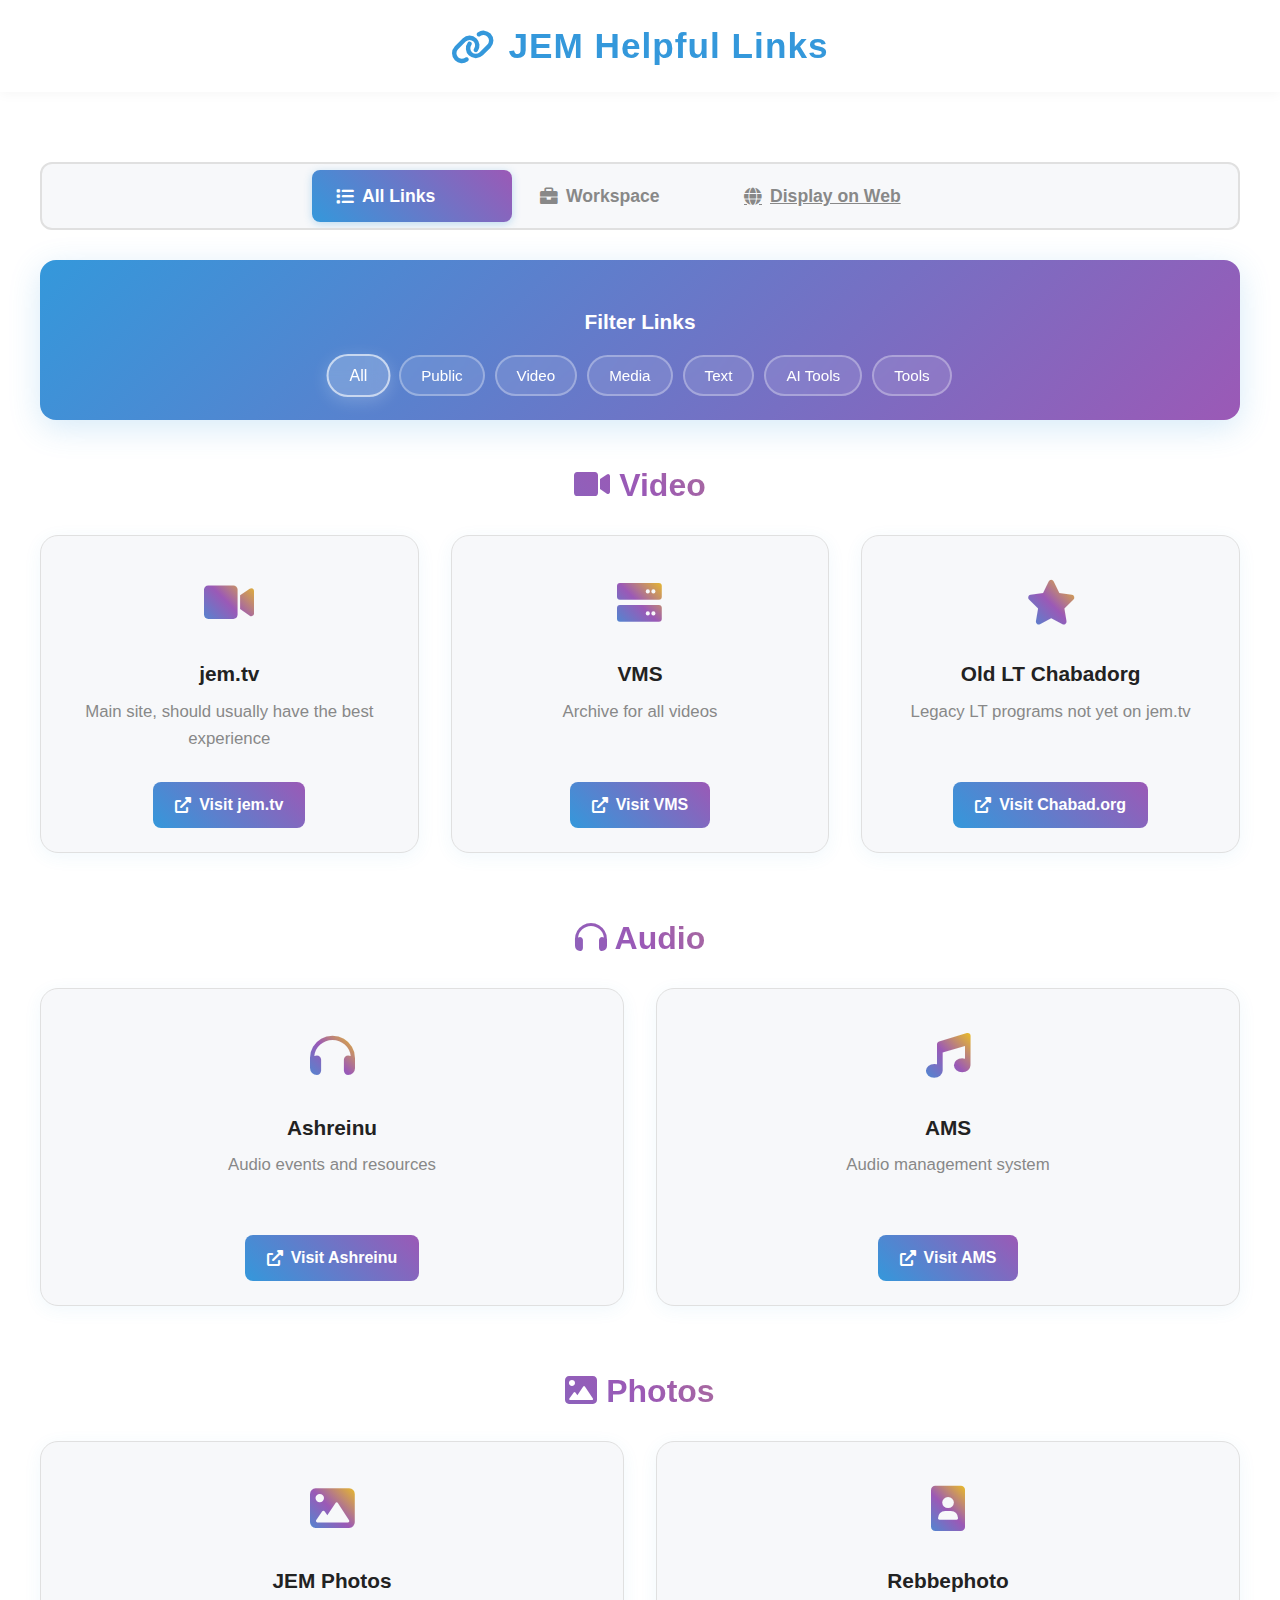
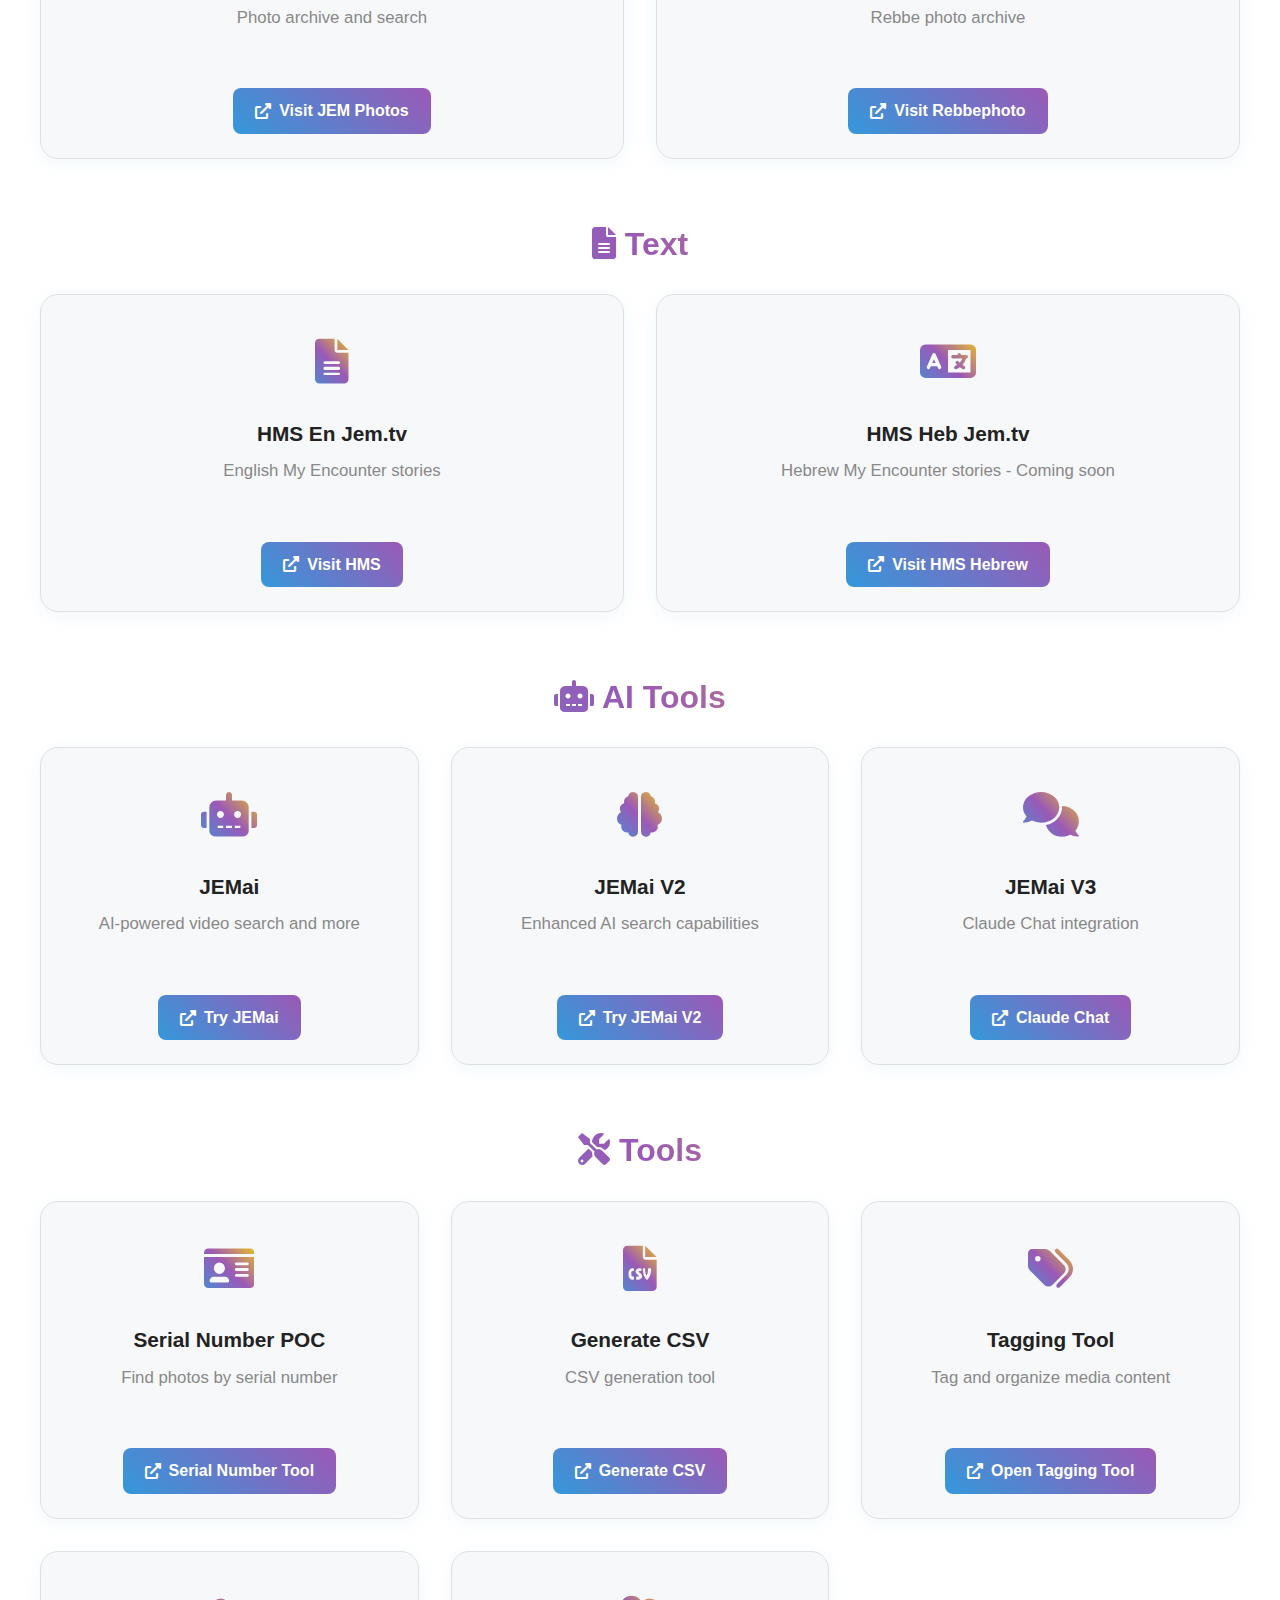
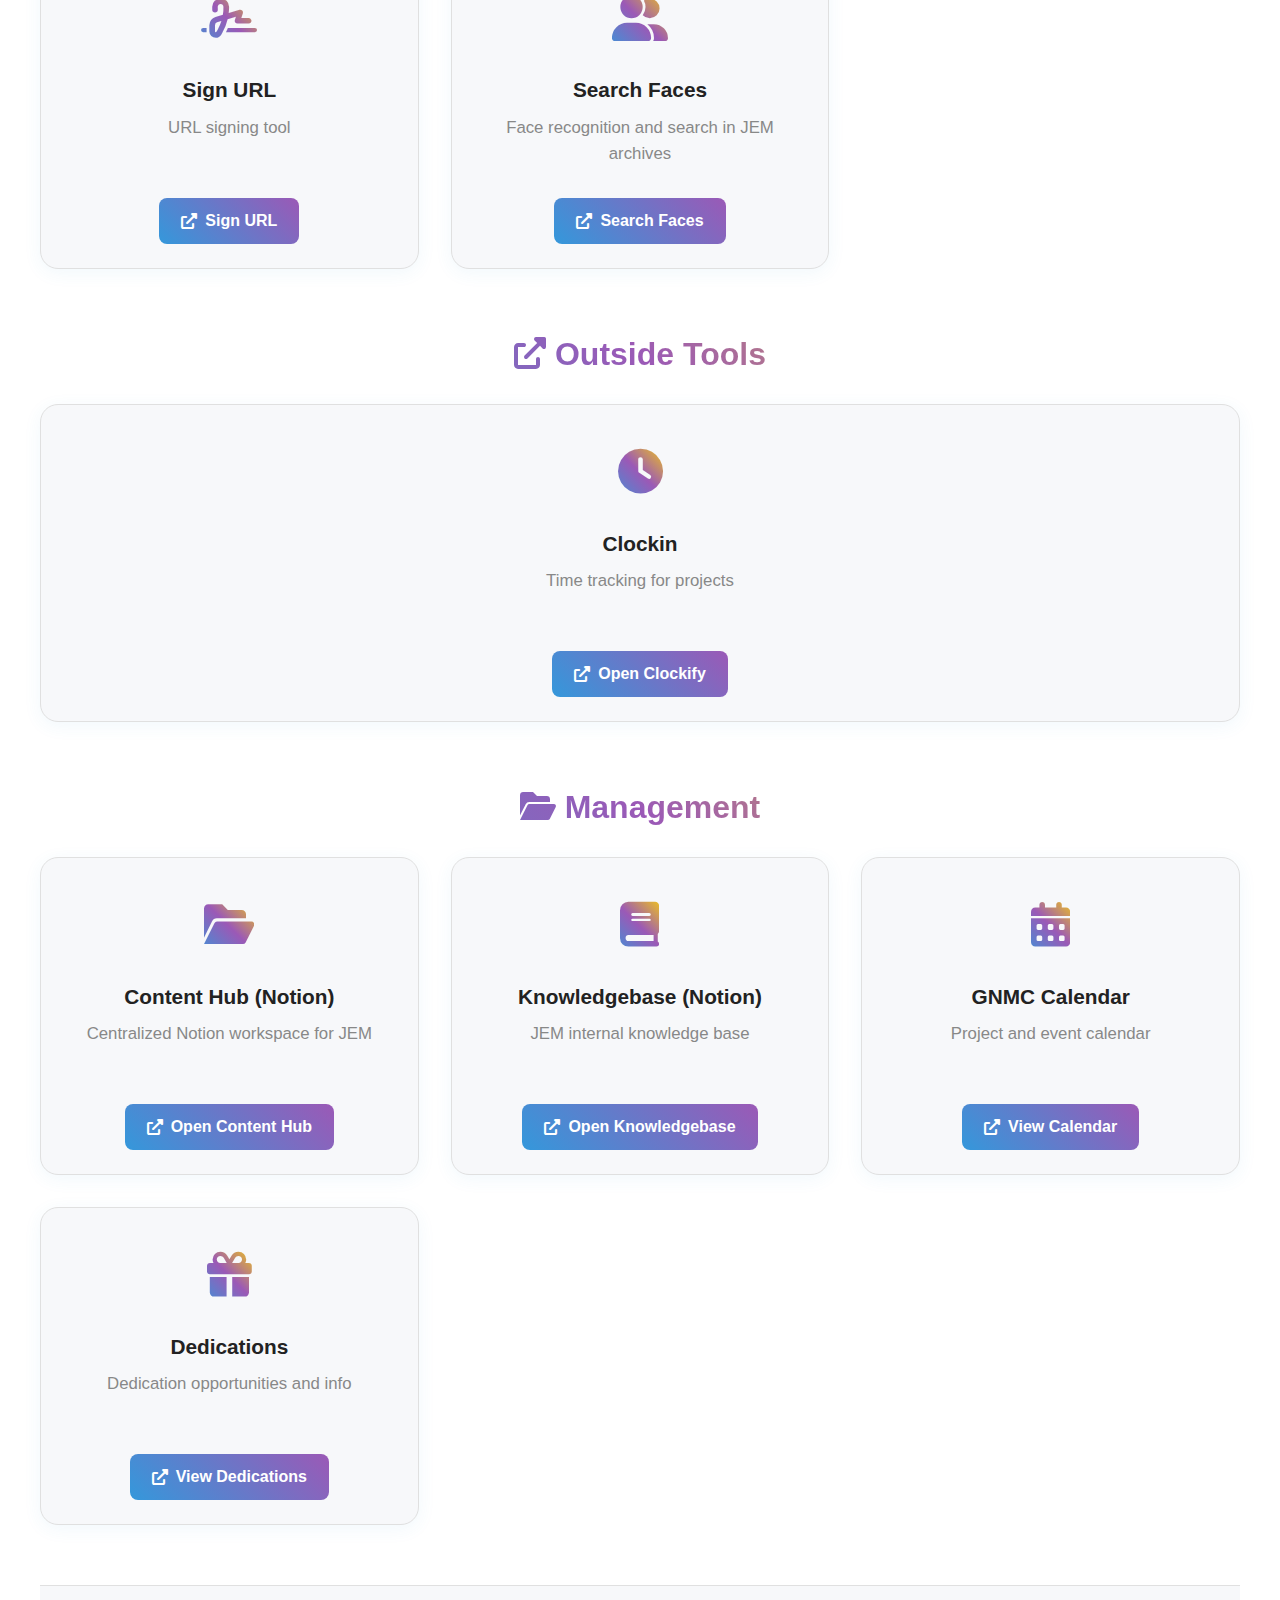
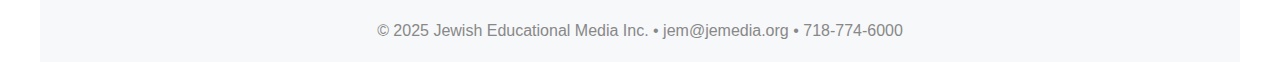
<file: jem.html>
<!DOCTYPE html>
<html lang="en">
<head>
    <meta charset="UTF-8">
    <meta name="viewport" content="width=device-width, initial-scale=1.0">
    <title>JEM Helpful Links</title>
    <link href="https://cdnjs.cloudflare.com/ajax/libs/font-awesome/6.0.0/css/all.min.css" rel="stylesheet">
    <link href="https://fonts.googleapis.com/css2?family=Frank+Ruhl+Libre:wght@400;700&display=swap" rel="stylesheet">
    <style>
        :root {
            --main-bg: #fff;
            --card-bg: #f7f8fa;
            --primary: #3498db;
            --secondary: #9b59b6;
            --accent: #ffd700;
            --text: #222;
            --muted: #888;
            --border: #e0e0e0;
        }
        html { scroll-behavior: smooth; }
        body {
            font-family: 'Arial', sans-serif;
            background: var(--main-bg);
            color: var(--text);
            line-height: 1.6;
            min-height: 100vh;
            text-align: center;
            margin: 0;
        }
        .navbar {
            background: #fff;
            box-shadow: 0 2px 12px rgba(0,0,0,0.04);
            padding: 18px 0;
            position: sticky;
            top: 0;
            z-index: 10;
        }
        .nav-title {
            font-size: 2.2rem;
            font-weight: bold;
            color: var(--primary);
            letter-spacing: 1px;
            display: flex;
            align-items: center;
            justify-content: center;
            gap: 12px;
        }
        .container {
            max-width: 1200px;
            margin: 0 auto;
            padding: 40px 16px 0 16px;
        }
        .main-tabs {
            display: flex;
            justify-content: center;
            gap: 4px;
            margin: 30px 0;
            border-radius: 12px;
            overflow: hidden;
            background: var(--card-bg);
            padding: 6px;
            border: 2px solid var(--border);
        }
        .main-tab {
            flex: 1;
            max-width: 200px;
            padding: 12px 24px;
            background: transparent;
            border: none;
            cursor: pointer;
            font-size: 1.1rem;
            font-weight: 600;
            color: var(--muted);
            transition: all 0.3s ease;
            border-radius: 8px;
            display: flex;
            align-items: center;
            gap: 8px;
        }
        .main-tab.active {
            background: linear-gradient(45deg, var(--primary), var(--secondary));
            color: white;
            box-shadow: 0 2px 8px rgba(52, 152, 219, 0.3);
        }
        .main-tab:hover:not(.active) {
            background: rgba(52, 152, 219, 0.1);
            color: var(--primary);
        }
        .filter-section {
            margin: 30px 0;
            padding: 24px;
            background: linear-gradient(135deg, var(--primary), var(--secondary));
            border-radius: 16px;
            box-shadow: 0 8px 32px rgba(52, 152, 219, 0.2);
        }
        .filter-title {
            color: white;
            font-size: 1.3rem;
            margin-bottom: 16px;
            font-weight: 600;
        }
        .filter-buttons {
            display: flex;
            gap: 10px;
            justify-content: center;
            flex-wrap: wrap;
        }
        .filter-btn {
            padding: 10px 20px;
            border: 2px solid rgba(255,255,255,0.3);
            background: rgba(255,255,255,0.1);
            color: white;
            border-radius: 25px;
            cursor: pointer;
            transition: all 0.3s ease;
            font-weight: 500;
            font-size: 0.95rem;
            backdrop-filter: blur(10px);
        }
        .filter-btn.active {
            background: rgba(255,255,255,0.2);
            border-color: rgba(255,255,255,0.6);
            transform: scale(1.05);
            box-shadow: 0 4px 16px rgba(255,255,255,0.2);
        }
        .filter-btn:hover {
            background: rgba(255,255,255,0.2);
            border-color: rgba(255,255,255,0.5);
            transform: translateY(-2px);
        }
        .workspace-section {
            margin: 30px 0;
            padding: 32px;
            background: linear-gradient(135deg, var(--secondary), var(--primary));
            border-radius: 16px;
            color: white;
            box-shadow: 0 8px 32px rgba(155, 89, 182, 0.2);
            text-align: left;
        }
        .workspace-header {
            display: flex;
            justify-content: space-between;
            align-items: center;
            margin-bottom: 24px;
            flex-wrap: wrap;
            gap: 16px;
        }
        .workspace-title {
            font-size: 1.8rem;
            color: white;
            font-weight: 600;
            margin: 0;
        }
        .workspace-dashboard .links-grid {
            margin-bottom: 30px;
        }
        .workspace-dashboard .section-title {
            color: white;
            -webkit-text-fill-color: white;
            text-align: center;
        }
        .draggable-section {
            cursor: move;
            position: relative;
        }
        .draggable-section.dragging {
            opacity: 0.5;
            transform: scale(0.98);
        }
        .link-card.draggable {
            cursor: move;
        }
        .link-card.dragging {
            opacity: 0.5;
            transform: scale(0.98);
        }
        .drag-note {
            font-size: 0.9rem;
            color: var(--muted);
            text-align: center;
            margin-bottom: 16px;
        }
        .modal {
            display: none;
            position: fixed;
            z-index: 20;
            left: 0;
            top: 0;
            width: 100%;
            height: 100%;
            overflow: auto;
            background-color: rgba(0,0,0,0.6);
            backdrop-filter: blur(5px);
        }
        .modal-content {
            background-color: #fefefe;
            margin: 10% auto;
            padding: 24px;
            border: 1px solid #888;
            width: 80%;
            max-width: 500px;
            border-radius: 12px;
            position: relative;
            color: var(--text);
        }
        .close-btn {
            color: #aaa;
            position: absolute;
            top: 10px;
            right: 20px;
            font-size: 28px;
            font-weight: bold;
            cursor: pointer;
        }
        .close-btn:hover, .close-btn:focus { color: black; }
        #sectionCheckboxes, #newProjectForm {
            display: grid;
            grid-template-columns: 1fr;
            gap: 16px;
            margin: 20px 0;
        }
        #sectionCheckboxes label, #newProjectForm label {
            display: flex;
            flex-direction: column;
            gap: 8px;
            font-size: 1rem;
        }
        #newProjectForm select[multiple] {
            height: 100px;
        }
        #newProjectForm input, #newProjectForm select {
            padding: 8px;
            border: 1px solid var(--border);
            border-radius: 4px;
            font-size: 1rem;
        }
        #saveDashboardBtn, #saveProjectBtn, #exportProjectsBtn {
            margin-top: 10px;
            display: block;
            margin-left: auto;
            margin-right: auto;
        }
        .content-area { display: none; }
        .content-area.active { display: block; }
        .section-title {
            font-size: 2rem;
            margin: 40px 0 24px 0;
            background: linear-gradient(45deg, var(--primary), var(--secondary), var(--accent));
            -webkit-background-clip: text;
            -webkit-text-fill-color: transparent;
            background-clip: text;
        }
        .section-title.hidden, .links-grid.hidden { display: none; }
        .links-grid {
            display: grid;
            grid-template-columns: repeat(auto-fit, minmax(340px, 1fr));
            gap: 32px;
            margin-bottom: 60px;
        }
        .link-card {
            background: var(--card-bg);
            border-radius: 18px;
            box-shadow: 0 4px 18px rgba(52, 152, 219, 0.07);
            border: 1.5px solid var(--border);
            padding: 32px 24px 24px 24px;
            display: flex;
            flex-direction: column;
            align-items: center;
            transition: all 0.3s;
            min-height: 260px;
            text-align: center;
        }
        .link-card:hover {
            box-shadow: 0 8px 32px rgba(52, 152, 219, 0.13);
            border-color: var(--primary);
            transform: translateY(-4px) scale(1.01);
        }
        .link-card.hidden { display: none; }
        .link-icon {
            font-size: 2.8rem;
            margin-bottom: 18px;
            color: var(--primary);
            background: linear-gradient(45deg, var(--primary), var(--secondary), var(--accent));
            -webkit-background-clip: text;
            -webkit-text-fill-color: transparent;
            background-clip: text;
        }
        .link-title {
            font-size: 1.3rem;
            font-weight: bold;
            margin-bottom: 8px;
            color: var(--text);
        }
        .link-desc {
            color: var(--muted);
            font-size: 1.05rem;
            margin-bottom: 18px;
            min-height: 40px;
        }
        .link-btn {
            display: inline-flex;
            align-items: center;
            gap: 8px;
            padding: 10px 22px;
            background: linear-gradient(45deg, var(--primary), var(--secondary));
            color: #fff;
            text-decoration: none;
            border-radius: 8px;
            font-weight: bold;
            font-size: 1rem;
            transition: all 0.3s;
            margin-top: auto;
            border: none;
            cursor: pointer;
        }
        .link-btn:hover {
            background: linear-gradient(45deg, var(--secondary), var(--primary));
            transform: translateY(-2px) scale(1.04);
        }
        .footer {
            background: var(--card-bg);
            color: var(--muted);
            font-size: 1rem;
            padding: 32px 0 18px 0;
            border-top: 1px solid var(--border);
            margin-top: 60px;
        }
        @media (max-width: 600px) {
            .container { padding: 20px 4px 0 4px; }
            .section-title { font-size: 1.3rem; }
            .nav-title { font-size: 1.2rem; }
            .link-card { padding: 18px 8px 16px 8px; }
            .filter-buttons { gap: 8px; }
            .filter-btn { padding: 8px 12px; font-size: 0.9rem; }
            .main-tabs { flex-direction: column; gap: 8px; }
            .main-tab { max-width: none; }
        }
    </style>
</head>
<body>
    <nav class="navbar">
        <div class="nav-title">
            <i class="fas fa-link"></i>
            JEM Helpful Links
        </div>
    </nav>
    <div class="container">
        <div class="main-tabs">
            <button class="main-tab active" onclick="switchMainTab('all')"><i class="fas fa-list"></i> All Links</button>
            <button class="main-tab" onclick="switchMainTab('workspace')"><i class="fas fa-briefcase"></i> Workspace</button>
            <a class="main-tab" href="?filter=public" target="_blank" rel="noopener"><i class="fas fa-globe"></i> Display on Web</a>
        </div>
        <div id="allContent" class="content-area active">
            <div class="filter-section">
                <h3 class="filter-title">Filter Links</h3>
                <div class="filter-buttons">
                    <button class="filter-btn active" onclick="filterLinks('all')">All</button>
                    <button class="filter-btn" onclick="filterLinks('public')">Public</button>
                    <button class="filter-btn" onclick="filterLinks('video')">Video</button>
                    <button class="filter-btn" onclick="filterLinks('media')">Media</button>
                    <button class="filter-btn" onclick="filterLinks('text')">Text</button>
                    <button class="filter-btn" onclick="filterLinks('ai')">AI Tools</button>
                    <button class="filter-btn" onclick="filterLinks('tools')">Tools</button>
                </div>
            </div>
            <h2 class="section-title" data-section-id="video"><i class="fas fa-video"></i> Video</h2>
            <div class="links-grid" data-section-id="video">
                <div class="link-card draggable" data-category="public video">
                    <div class="link-icon"><i class="fas fa-video"></i></div>
                    <div class="link-title">jem.tv</div>
                    <div class="link-desc">Main site, should usually have the best experience</div>
                    <a class="link-btn" href="https://videos.jem.tv" target="_blank" rel="noopener">
                        <i class="fas fa-external-link-alt"></i> Visit jem.tv
                    </a>
                </div>
                <div class="link-card draggable" data-category="server video">
                    <div class="link-icon"><i class="fas fa-server"></i></div>
                    <div class="link-title">VMS</div>
                    <div class="link-desc">Archive for all videos</div>
                    <a class="link-btn" href="https://vms.jemedia.com" target="_blank" rel="noopener">
                        <i class="fas fa-external-link-alt"></i> Visit VMS
                    </a>
                </div>
                <div class="link-card draggable" data-category="public video">
                    <div class="link-icon"><i class="fas fa-star"></i></div>
                    <div class="link-title">Old LT Chabadorg</div>
                    <div class="link-desc">Legacy LT programs not yet on jem.tv</div>
                    <a class="link-btn" href="https://chabad.org/lt" target="_blank" rel="noopener">
                        <i class="fas fa-external-link-alt"></i> Visit Chabad.org
                    </a>
                </div>
            </div>
            <h2 class="section-title" data-section-id="audio"><i class="fas fa-headphones"></i> Audio</h2>
            <div class="links-grid" data-section-id="audio">
                <div class="link-card draggable" data-category="public media audio">
                    <div class="link-icon"><i class="fas fa-headphones"></i></div>
                    <div class="link-title">Ashreinu</div>
                    <div class="link-desc">Audio events and resources</div>
                    <a class="link-btn" href="https://ashreinu.app/events" target="_blank" rel="noopener">
                        <i class="fas fa-external-link-alt"></i> Visit Ashreinu
                    </a>
                </div>
                <div class="link-card draggable" data-category="server media audio">
                    <div class="link-icon"><i class="fas fa-music"></i></div>
                    <div class="link-title">AMS</div>
                    <div class="link-desc">Audio management system</div>
                    <a class="link-btn" href="https://ams.office.jemedia.org" target="_blank" rel="noopener">
                        <i class="fas fa-external-link-alt"></i> Visit AMS
                    </a>
                </div>
            </div>
            <h2 class="section-title" data-section-id="photo"><i class="fas fa-image"></i> Photos</h2>
            <div class="links-grid" data-section-id="photo">
                <div class="link-card draggable" data-category="public media photo">
                    <div class="link-icon"><i class="fas fa-image"></i></div>
                    <div class="link-title">JEM Photos</div>
                    <div class="link-desc">Photo archive and search</div>
                    <a class="link-btn" href="https://photos.jemedia.org" target="_blank" rel="noopener">
                        <i class="fas fa-external-link-alt"></i> Visit JEM Photos
                    </a>
                </div>
                <div class="link-card draggable" data-category="server media photo">
                    <div class="link-icon"><i class="fas fa-portrait"></i></div>
                    <div class="link-title">Rebbephoto</div>
                    <div class="link-desc">Rebbe photo archive</div>
                    <a class="link-btn" href="https://remote.rebbephoto.com" target="_blank" rel="noopener">
                        <i class="fas fa-external-link-alt"></i> Visit Rebbephoto
                    </a>
                </div>
            </div>
            <h2 class="section-title" data-section-id="text"><i class="fas fa-file-alt"></i> Text</h2>
            <div class="links-grid" data-section-id="text">
                <div class="link-card draggable" data-category="public text">
                    <div class="link-icon"><i class="fas fa-file-alt"></i></div>
                    <div class="link-title">HMS En Jem.tv</div>
                    <div class="link-desc">English My Encounter stories</div>
                    <a class="link-btn" href="https://videos.jem.tv/hms" target="_blank" rel="noopener">
                        <i class="fas fa-external-link-alt"></i> Visit HMS
                    </a>
                </div>
                <div class="link-card draggable" data-category="public text">
                    <div class="link-icon"><i class="fas fa-language"></i></div>
                    <div class="link-title">HMS Heb Jem.tv</div>
                    <div class="link-desc">Hebrew My Encounter stories - Coming soon</div>
                    <a class="link-btn" href="https://videos.jem.tv/hms/he" target="_blank" rel="noopener">
                        <i class="fas fa-external-link-alt"></i> Visit HMS Hebrew
                    </a>
                </div>
            </div>
            <h2 class="section-title" data-section-id="ai"><i class="fas fa-robot"></i> AI Tools</h2>
            <div class="links-grid" data-section-id="ai">
                <div class="link-card draggable" data-category="public ai">
                    <div class="link-icon"><i class="fas fa-robot"></i></div>
                    <div class="link-title">JEMai</div>
                    <div class="link-desc">AI-powered video search and more</div>
                    <a class="link-btn" href="https://videos.jem.tv/jemai" target="_blank" rel="noopener">
                        <i class="fas fa-external-link-alt"></i> Try JEMai
                    </a>
                </div>
                <div class="link-card draggable" data-category="public ai">
                    <div class="link-icon"><i class="fas fa-brain"></i></div>
                    <div class="link-title">JEMai V2</div>
                    <div class="link-desc">Enhanced AI search capabilities</div>
                    <a class="link-btn" href="https://videos.jem.tv/jemai?version=2" target="_blank" rel="noopener">
                        <i class="fas fa-external-link-alt"></i> Try JEMai V2
                    </a>
                </div>
                <div class="link-card draggable" data-category="public ai">
                    <div class="link-icon"><i class="fas fa-comments"></i></div>
                    <div class="link-title">JEMai V3</div>
                    <div class="link-desc">Claude Chat integration</div>
                    <a class="link-btn" href="https://claude.ai" target="_blank" rel="noopener">
                        <i class="fas fa-external-link-alt"></i> Claude Chat
                    </a>
                </div>
            </div>
            <h2 class="section-title" data-section-id="tools"><i class="fas fa-tools"></i> Tools</h2>
            <div class="links-grid" data-section-id="tools">
                <div class="link-card draggable" data-category="public tools">
                    <div class="link-icon"><i class="fas fa-id-card"></i></div>
                    <div class="link-title">Serial Number POC</div>
                    <div class="link-desc">Find photos by serial number</div>
                    <a class="link-btn" href="https://rebbephoto.com/serial-number-poc" target="_blank" rel="noopener">
                        <i class="fas fa-external-link-alt"></i> Serial Number Tool
                    </a>
                </div>
                <div class="link-card draggable" data-category="public tools">
                    <div class="link-icon"><i class="fas fa-file-csv"></i></div>
                    <div class="link-title">Generate CSV</div>
                    <div class="link-desc">CSV generation tool</div>
                    <a class="link-btn" href="https://jemcentral.org/test/jsonCsv.html" target="_blank" rel="noopener">
                        <i class="fas fa-external-link-alt"></i> Generate CSV
                    </a>
                </div>
                <div class="link-card draggable" data-category="public tools">
                    <div class="link-icon"><i class="fas fa-tags"></i></div>
                    <div class="link-title">Tagging Tool</div>
                    <div class="link-desc">Tag and organize media content</div>
                    <a class="link-btn" href="https://jem-tagging.web.app" target="_blank" rel="noopener">
                        <i class="fas fa-external-link-alt"></i> Open Tagging Tool
                    </a>
                </div>
                <div class="link-card draggable" data-category="server tools">
                    <div class="link-icon"><i class="fas fa-signature"></i></div>
                    <div class="link-title">Sign URL</div>
                    <div class="link-desc">URL signing tool</div>
                    <a class="link-btn" href="https://ccdb-admin-prod.firebaseapp.com/sign-url" target="_blank" rel="noopener">
                        <i class="fas fa-external-link-alt"></i> Sign URL
                    </a>
                </div>
                <div class="link-card draggable" data-category="server media tools">
                    <div class="link-icon"><i class="fas fa-user-friends"></i></div>
                    <div class="link-title">Search Faces</div>
                    <div class="link-desc">Face recognition and search in JEM archives</div>
                    <a class="link-btn" href="https://ccdb.jemedia.com/migration/face-recognition/search" target="_blank" rel="noopener">
                        <i class="fas fa-external-link-alt"></i> Search Faces
                    </a>
                </div>
            </div>
            <h2 class="section-title" data-section-id="outside"><i class="fas fa-external-link-alt"></i> Outside Tools</h2>
            <div class="links-grid" data-section-id="outside">
                <div class="link-card draggable" data-category="public outside">
                    <div class="link-icon"><i class="fas fa-clock"></i></div>
                    <div class="link-title">Clockin</div>
                    <div class="link-desc">Time tracking for projects</div>
                    <a class="link-btn" href="https://app.clockify.me" target="_blank" rel="noopener">
                        <i class="fas fa-external-link-alt"></i> Open Clockify
                    </a>
                </div>
            </div>
            <h2 class="section-title" data-section-id="management"><i class="fas fa-folder-open"></i> Management</h2>
            <div class="links-grid" data-section-id="management">
                <div class="link-card draggable" data-category="server management">
                    <div class="link-icon"><i class="fas fa-folder-open"></i></div>
                    <div class="link-title">Content Hub (Notion)</div>
                    <div class="link-desc">Centralized Notion workspace for JEM</div>
                    <a class="link-btn" href="https://www.notion.so/jemedia/c027df7ff28443da92c14155172553e2?v=44b085f32e784854b6f02ac8bb0f7720&pvs=13" target="_blank" rel="noopener">
                        <i class="fas fa-external-link-alt"></i> Open Content Hub
                    </a>
                </div>
                <div class="link-card draggable" data-category="server management">
                    <div class="link-icon"><i class="fas fa-book"></i></div>
                    <div class="link-title">Knowledgebase (Notion)</div>
                    <div class="link-desc">JEM internal knowledge base</div>
                    <a class="link-btn" href="https://www.notion.so/jemedia/Knowledge-Base-d6ae2f07c1214a5e873f57357505e45c" target="_blank" rel="noopener">
                        <i class="fas fa-external-link-alt"></i> Open Knowledgebase
                    </a>
                </div>
                <div class="link-card draggable" data-category="server management">
                    <div class="link-icon"><i class="fas fa-calendar-alt"></i></div>
                    <div class="link-title">GNMC Calendar</div>
                    <div class="link-desc">Project and event calendar</div>
                    <a class="link-btn" href="https://gnmc.office.jemedia.org/calendar" target="_blank" rel="noopener">
                        <i class="fas fa-external-link-alt"></i> View Calendar
                    </a>
                </div>
                <div class="link-card draggable" data-category="public management">
                    <div class="link-icon"><i class="fas fa-gift"></i></div>
                    <div class="link-title">Dedications</div>
                    <div class="link-desc">Dedication opportunities and info</div>
                    <a class="link-btn" href="https://dedication.jemedia.org/category/gnmc" target="_blank" rel="noopener">
                        <i class="fas fa-external-link-alt"></i> View Dedications
                    </a>
                </div>
            </div>
            <h2 class="section-title" data-section-id="projects"><i class="fas fa-project-diagram"></i> Projects</h2>
            <div class="links-grid" data-section-id="projects"></div>
        </div>
        <div id="workspaceContent" class="content-area">
            <div class="workspace-section">
                <div class="workspace-header">
                    <h3 class="workspace-title">Workspace</h3>
                    <div>
                        <button id="manageDashboardBtn" class="link-btn">
                            <i class="fas fa-cog"></i> Manage Sections
                        </button>
                        <button id="addProjectBtn" class="link-btn">
                            <i class="fas fa-plus"></i> Add Project
                        </button>
                        <button id="exportProjectsBtn" class="link-btn">
                            <i class="fas fa-file-export"></i> Export Projects
                        </button>
                    </div>
                </div>
                <p class="drag-note">Drag sections or individual cards to reorder</p>
                <div id="workspaceDashboardContainer" class="workspace-dashboard"></div>
            </div>
        </div>
        <div class="footer">
            © 2025 Jewish Educational Media Inc. • jem@jemedia.org • 718-774-6000
        </div>
    </div>
    <div id="manageModal" class="modal">
        <div class="modal-content">
            <span class="close-btn">×</span>
            <h4>Select sections for your workspace</h4>
            <div id="sectionCheckboxes"></div>
            <button id="saveDashboardBtn" class="link-btn">Save Preferences</button>
        </div>
    </div>
    <div id="projectModal" class="modal">
        <div class="modal-content">
            <span class="close-btn">×</span>
            <h4>Add New Project</h4>
            <div id="newProjectForm">
                <label>
                    Project Title
                    <input type="text" id="projectTitle" required>
                </label>
                <label>
                    Project Links
                    <select id="projectLinks" multiple>
                        <!-- Populated dynamically -->
                    </select>
                </label>
                <label>
                    Description
                    <input type="text" id="projectDesc">
                </label>
                <label>
                    Icon
                    <select id="projectIcon">
                        <option value="fa-project-diagram">Project Diagram</option>
                        <option value="fa-folder">Folder</option>
                        <option value="fa-file">File</option>
                        <option value="fa-link">Link</option>
                    </select>
                </label>
            </div>
            <button id="saveProjectBtn" class="link-btn">Save Project</button>
        </div>
    </div>
    <script>
        const ALL_LINKS = [
            { title: 'jem.tv', url: 'https://videos.jem.tv', icon: 'fa-video', category: 'public video' },
            { title: 'VMS', url: 'https://vms.jemedia.com', icon: 'fa-server', category: 'server video' },
            { title: 'Old LT Chabadorg', url: 'https://chabad.org/lt', icon: 'fa-star', category: 'public video' },
            { title: 'Ashreinu', url: 'https://ashreinu.app/events', icon: 'fa-headphones', category: 'public media audio' },
            { title: 'AMS', url: 'https://ams.office.jemedia.org', icon: 'fa-music', category: 'server media audio' },
            { title: 'JEM Photos', url: 'https://photos.jemedia.org', icon: 'fa-image', category: 'public media photo' },
            { title: 'Rebbephoto', url: 'https://remote.rebbephoto.com', icon: 'fa-portrait', category: 'server media photo' },
            { title: 'HMS En Jem.tv', url: 'https://videos.jem.tv/hms', icon: 'fa-file-alt', category: 'public text' },
            { title: 'HMS Heb Jem.tv', url: 'https://videos.jem.tv/hms/he', icon: 'fa-language', category: 'public text' },
            { title: 'JEMai', url: 'https://videos.jem.tv/jemai', icon: 'fa-robot', category: 'public ai' },
            { title: 'JEMai V2', url: 'https://videos.jem.tv/jemai?version=2', icon: 'fa-brain', category: 'public ai' },
            { title: 'JEMai V3', url: 'https://claude.ai', icon: 'fa-comments', category: 'public ai' },
            { title: 'Serial Number POC', url: 'https://rebbephoto.com/serial-number-poc', icon: 'fa-id-card', category: 'public tools' },
            { title: 'Generate CSV', url: 'https://jemcentral.org/test/jsonCsv.html', icon: 'fa-file-csv', category: 'public tools' },
            { title: 'Tagging Tool', url: 'https://jem-tagging.web.app', icon: 'fa-tags', category: 'public tools' },
            { title: 'Sign URL', url: 'https://ccdb-admin-prod.firebaseapp.com/sign-url', icon: 'fa-signature', category: 'server tools' },
            { title: 'Search Faces', url: 'https://ccdb.jemedia.com/migration/face-recognition/search', icon: 'fa-user-friends', category: 'server media tools' },
            { title: 'Clockin', url: 'https://app.clockify.me', icon: 'fa-clock', category: 'public outside' },
            { title: 'Content Hub (Notion)', url: 'https://www.notion.so/jemedia/c027df7ff28443da92c14155172553e2?v=44b085f32e784854b6f02ac8bb0f7720&pvs=13', icon: 'fa-folder-open', category: 'server management' },
            { title: 'Knowledgebase (Notion)', url: 'https://www.notion.so/jemedia/Knowledge-Base-d6ae2f07c1214a5e873f57357505e45c', icon: 'fa-book', category: 'server management' },
            { title: 'GNMC Calendar', url: 'https://gnmc.office.jemedia.org/calendar', icon: 'fa-calendar-alt', category: 'server management' },
            { title: 'Dedications', url: 'https://dedication.jemedia.org/category/gnmc', icon: 'fa-gift', category: 'public management' }
        ];

        document.addEventListener('DOMContentLoaded', () => {
            initWorkspaceDashboard();
            const urlParams = new URLSearchParams(window.location.search);
            const filter = urlParams.get('filter');
            filterLinks(filter === 'public' ? 'public' : 'all');
            updateProjectsSection();
            initDragAndDrop();
        });

        function switchMainTab(tab) {
            const tabs = document.querySelectorAll('.main-tab');
            const contents = document.querySelectorAll('.content-area');
            tabs.forEach(t => t.classList.remove('active'));
            contents.forEach(c => c.classList.remove('active'));
            const activeTab = document.querySelector(`[onclick="switchMainTab('${tab}')"]`);
            if (activeTab) activeTab.classList.add('active');
            document.getElementById(tab === 'all' ? 'allContent' : 'workspaceContent').classList.add('active');
        }

        function filterLinks(category) {
            const cards = document.querySelectorAll('#allContent .link-card');
            const sections = document.querySelectorAll('#allContent .section-title, #allContent .links-grid');
            const buttons = document.querySelectorAll('.filter-btn');
            buttons.forEach(btn => btn.classList.remove('active'));
            const activeButton = document.querySelector(`.filter-btn[onclick="filterLinks('${category}')"]`);
            if (activeButton) activeButton.classList.add('active');

            sections.forEach(section => {
                const sectionId = section.dataset.sectionId;
                const sectionCards = section.querySelectorAll('.link-card');
                let hasVisibleCard = false;

                if (section.classList.contains('links-grid')) {
                    sectionCards.forEach(card => {
                        const cardCategory = card.dataset.category;
                        if (category === 'all' || (cardCategory && cardCategory.includes(category))) {
                            card.classList.remove('hidden');
                            hasVisibleCard = true;
                        } else {
                            card.classList.add('hidden');
                        }
                    });

                    const sectionTitle = document.querySelector(`.section-title[data-section-id="${sectionId}"]`);
                    if (sectionTitle) {
                        sectionTitle.classList.toggle('hidden', !hasVisibleCard);
                    }
                    section.classList.toggle('hidden', !hasVisibleCard);
                }
            });
        }

        const ALL_SECTIONS = [
            { title: 'Video', id: 'video' },
            { title: 'Audio', id: 'audio' },
            { title: 'Photos', id: 'photo' },
            { title: 'Text', id: 'text' },
            { title: 'AI Tools', id: 'ai' },
            { title: 'Tools', id: 'tools' },
            { title: 'Outside Tools', id: 'outside' },
            { title: 'Management', id: 'management' },
            { title: 'Projects', id: 'projects' }
        ];

        function initWorkspaceDashboard() {
            if (localStorage.getItem('workspaceDashboardSections') === null) {
                const allSectionIds = ALL_SECTIONS.map(s => s.id);
                localStorage.setItem('workspaceDashboardSections', JSON.stringify(allSectionIds));
            }
            if (!localStorage.getItem('userProjects')) {
                localStorage.setItem('userProjects', JSON.stringify([]));
            }

            const manageModal = document.getElementById('manageModal');
            const projectModal = document.getElementById('projectModal');
            const manageBtn = document.getElementById('manageDashboardBtn');
            const addProjectBtn = document.getElementById('addProjectBtn');
            const exportBtn = document.getElementById('exportProjectsBtn');
            const manageCloseBtn = manageModal.querySelector('.close-btn');
            const projectCloseBtn = projectModal.querySelector('.close-btn');
            const saveBtn = document.getElementById('saveDashboardBtn');
            const saveProjectBtn = document.getElementById('saveProjectBtn');
            const checkboxContainer = document.getElementById('sectionCheckboxes');
            const projectLinksSelect = document.getElementById('projectLinks');

            if (checkboxContainer.children.length === 0) {
                ALL_SECTIONS.forEach(section => {
                    checkboxContainer.innerHTML += `
                        <label>
                            <input type="checkbox" value="${section.id}" name="dashboardSection">
                            ${section.title}
                        </label>
                    `;
                });
            }

            if (projectLinksSelect.children.length === 0) {
                ALL_LINKS.forEach(link => {
                    projectLinksSelect.innerHTML += `
                        <option value="${link.url}" data-icon="${link.icon}">
                            ${link.title} (${link.category})
                        </option>
                    `;
                });
            }

            manageBtn.onclick = () => openManageModal();
            addProjectBtn.onclick = () => projectModal.style.display = 'block';
            exportBtn.onclick = () => exportProjectsToCSV();
            manageCloseBtn.onclick = () => manageModal.style.display = 'none';
            projectCloseBtn.onclick = () => projectModal.style.display = 'none';
            saveBtn.onclick = () => saveDashboardSettings();
            saveProjectBtn.onclick = () => saveNewProject();
            window.onclick = (event) => {
                if (event.target == manageModal) manageModal.style.display = 'none';
                if (event.target == projectModal) projectModal.style.display = 'none';
            };

            renderWorkspaceDashboard();
            updateProjectsSection();
        }

        function openManageModal() {
            const savedSections = JSON.parse(localStorage.getItem('workspaceDashboardSections'));
            const checkboxes = document.querySelectorAll('#sectionCheckboxes input[type="checkbox"]');
            checkboxes.forEach(box => {
                box.checked = savedSections.includes(box.value);
            });
            document.getElementById('manageModal').style.display = 'block';
        }

        function saveDashboardSettings() {
            const checkboxes = document.querySelectorAll('#sectionCheckboxes input[type="checkbox"]:checked');
            const selectedSections = Array.from(checkboxes).map(box => box.value);
            localStorage.setItem('workspaceDashboardSections', JSON.stringify(selectedSections));
            document.getElementById('manageModal').style.display = 'none';
            renderWorkspaceDashboard();
        }

        function saveNewProject() {
            const title = document.getElementById('projectTitle').value;
            const urls = Array.from(document.getElementById('projectLinks').selectedOptions).map(option => ({
                url: option.value,
                title: option.text.split(' (')[0],
                icon: option.dataset.icon
            }));
            const desc = document.getElementById('projectDesc').value;
            const icon = document.getElementById('projectIcon').value;

            if (!title || urls.length === 0) {
                alert('Please fill in the project title and select at least one link');
                return;
            }

            const projects = JSON.parse(localStorage.getItem('userProjects') || '[]');
            projects.push({ title, urls, desc, icon, category: 'public projects' });
            localStorage.setItem('userProjects', JSON.stringify(projects));

            document.getElementById('projectModal').style.display = 'none';
            document.getElementById('projectTitle').value = '';
            document.getElementById('projectLinks').selectedIndex = -1;
            document.getElementById('projectDesc').value = '';
            renderWorkspaceDashboard();
            updateProjectsSection();
        }

        function exportProjectsToCSV() {
            const projects = JSON.parse(localStorage.getItem('userProjects') || '[]');
            let csvContent = 'data:text/csv;charset=utf-8,Title,Links,Description,Icon\n';

            projects.forEach(project => {
                const links = project.urls.map(link => `${link.title}: ${link.url}`).join('; ');
                const row = `"${project.title.replace(/"/g, '""')}","${links.replace(/"/g, '""')}","${(project.desc || '').replace(/"/g, '""')}","${project.icon}"\n`;
                csvContent += row;
            });

            const encodedUri = encodeURI(csvContent);
            const link = document.createElement('a');
            link.setAttribute('href', encodedUri);
            link.setAttribute('download', 'projects_export.csv');
            document.body.appendChild(link);
            link.click();
            document.body.removeChild(link);
        }

        function updateProjectsSection() {
            const projectsGrid = document.querySelector('.links-grid[data-section-id="projects"]');
            if (projectsGrid) {
                projectsGrid.innerHTML = '';
                const projects = JSON.parse(localStorage.getItem('userProjects') || '[]');
                projects.forEach(project => {
                    project.urls.forEach((link, index) => {
                        projectsGrid.innerHTML += `
                            <div class="link-card draggable" data-category="public projects">
                                <div class="link-icon"><i class="fas ${link.icon || project.icon}"></i></div>
                                <div class="link-title">${project.title}${project.urls.length > 1 ? ` (${index + 1})` : ''}</div>
                                <div class="link-desc">${project.desc || 'No description'}</div>
                                <a class="link-btn" href="${link.url}" target="_blank" rel="noopener">
                                    <i class="fas fa-external-link-alt"></i> Visit ${link.title}
                                </a>
                            </div>
                        `;
                    });
                });
            }
        }

        function renderWorkspaceDashboard() {
            const container = document.getElementById('workspaceDashboardContainer');
            container.innerHTML = '';
            const savedSections = JSON.parse(localStorage.getItem('workspaceDashboardSections'));

            if (savedSections.length === 0) {
                container.innerHTML = `<p style="text-align: center;">Your workspace is empty. Click "Manage Sections" to add content.</p>`;
                return;
            }

            savedSections.forEach(sectionId => {
                const originalTitle = document.querySelector(`#allContent h2[data-section-id="${sectionId}"]`);
                if (originalTitle) {
                    const originalGrid = originalTitle.nextElementSibling;
                    const sectionWrapper = document.createElement('div');
                    sectionWrapper.className = 'draggable-section';
                    sectionWrapper.dataset.sectionId = sectionId;
                    sectionWrapper.draggable = true;
                    const clonedTitle = originalTitle.cloneNode(true);
                    const clonedGrid = originalGrid.cloneNode(true);
                    sectionWrapper.appendChild(clonedTitle);
                    sectionWrapper.appendChild(clonedGrid);
                    container.appendChild(sectionWrapper);
                }
            });
            updateProjectsSection();
        }

        function initDragAndDrop() {
            const containers = document.querySelectorAll('#allContent .links-grid, #workspaceDashboardContainer');
            let draggedItem = null;

            containers.forEach(container => {
                container.addEventListener('dragstart', (e) => {
                    if (e.target.classList.contains('draggable-section') || e.target.classList.contains('link-card')) {
                        draggedItem = e.target;
                        e.target.classList.add('dragging');
                        e.dataTransfer.setData('text/plain', '');
                    }
                });

                container.addEventListener('dragend', (e) => {
                    if (e.target.classList.contains('draggable-section') || e.target.classList.contains('link-card')) {
                        e.target.classList.remove('dragging');
                        draggedItem = null;
                    }
                });

                container.addEventListener('dragover', (e) => {
                    e.preventDefault();
                });

                container.addEventListener('drop', (e) => {
                    e.preventDefault();
                    const dropTarget = e.target.closest('.draggable-section, .link-card');
                    const dropContainer = e.target.closest('.links-grid, #workspaceDashboardContainer');

                    if (draggedItem && dropTarget && dropContainer) {
                        if (draggedItem.classList.contains('draggable-section') && dropTarget.classList.contains('draggable-section')) {
                            const allSections = Array.from(document.querySelectorAll('#workspaceDashboardContainer .draggable-section'));
                            const draggedIndex = allSections.indexOf(draggedItem);
                            const dropIndex = allSections.indexOf(dropTarget);

                            if (draggedIndex < dropIndex) {
                                dropContainer.insertBefore(draggedItem, dropTarget.nextSibling);
                            } else {
                                dropContainer.insertBefore(draggedItem, dropTarget);
                            }

                            const savedSections = JSON.parse(localStorage.getItem('workspaceDashboardSections'));
                            const draggedSectionId = draggedItem.dataset.sectionId;
                            savedSections.splice(draggedIndex, 1);
                            savedSections.splice(dropIndex, 0, draggedSectionId);
                            localStorage.setItem('workspaceDashboardSections', JSON.stringify(savedSections));
                        } else if (draggedItem.classList.contains('link-card') && dropContainer.classList.contains('links-grid')) {
                            const allCards = Array.from(dropContainer.querySelectorAll('.link-card'));
                            const dropIndex = dropTarget.classList.contains('link-card') ? allCards.indexOf(dropTarget) : allCards.length;

                            if (dropTarget.classList.contains('link-card')) {
                                if (allCards.indexOf(draggedItem) < dropIndex) {
                                    dropContainer.insertBefore(draggedItem, dropTarget.nextSibling);
                                } else {
                                    dropContainer.insertBefore(draggedItem, dropTarget);
                                }
                            } else {
                                dropContainer.appendChild(draggedItem);
                            }
                        }
                    }
                });
            });
        }
    </script>
</body>
</html>
</file>
